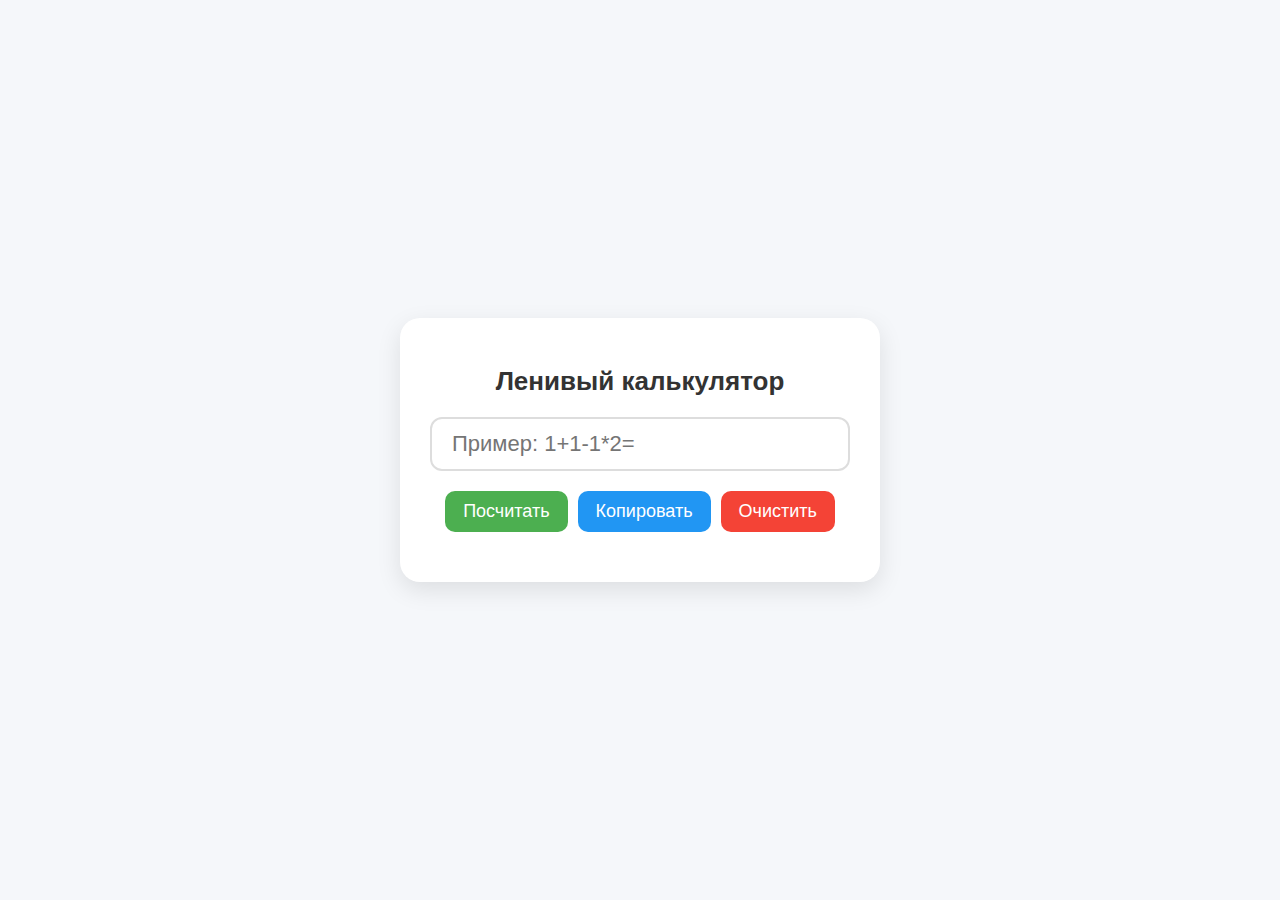
<file: index.html>
<!DOCTYPE html>
<html lang="ru">
<head>
  <meta charset="UTF-8">
  <title>Ленивый калькулятор</title>
   <meta name="viewport" content="width=device-width, initial-scale=1, user-scalable=no"/>
  <style>
    body {
      background: #f5f7fa;
      font-family: 'Segoe UI', sans-serif;
      display: flex;
      justify-content: center;
      align-items: center;
      height: 100vh;
      margin: 0;
    }

    .calculator {
      background: #ffffff;
      padding: 30px;
      border-radius: 20px;
      box-shadow: 0 8px 25px rgba(0, 0, 0, 0.1);
      text-align: center;
      max-width: 420px;
      width: 90%;
    }

    .calculator h1 {
      margin-bottom: 20px;
      font-size: 26px;
      color: #333;
    }

    .calculator input {
      font-size: 22px;
      padding: 12px 20px;
      width: 100%;
      border: 2px solid #ddd;
      border-radius: 12px;
      outline: none;
      box-sizing: border-box;
      transition: border-color 0.3s;
    }

    .calculator input:focus {
      border-color: #4CAF50;
    }

    .buttons {
      margin-top: 20px;
      display: flex;
      gap: 10px;
      flex-wrap: wrap;
      justify-content: center;
    }

    .buttons button {
      font-size: 18px;
      padding: 10px 18px;
      border: none;
      border-radius: 10px;
      cursor: pointer;
      transition: background 0.3s;
      min-width: 100px;
    }

    .calculate-btn {
      background: #4CAF50;
      color: white;
    }

    .calculate-btn:hover {
      background: #45a045;
    }

    .copy-btn {
      background: #2196F3;
      color: white;
    }

    .copy-btn:hover {
      background: #1e87db;
    }

    .clear-btn {
      background: #f44336;
      color: white;
    }

    .clear-btn:hover {
      background: #d7372a;
    }

    .calculator p {
      margin-top: 20px;
      font-size: 20px;
      color: #444;
    }
  </style>
</head>
<body>

  <div class="calculator">
    <h1>Ленивый калькулятор</h1>
    <input id="expression" type="text" placeholder="Пример: 1+1-1*2=" />
    
    <div class="buttons">
      <button class="calculate-btn" onclick="safeCalculate()">Посчитать</button>
      <button class="copy-btn" onclick="copyResult()">Копировать</button>
      <button class="clear-btn" onclick="clearAll()">Очистить</button>
    </div>

    <p id="result"></p>
  </div>

  <script>
    function safeCalculate() {
      const input = document.getElementById('expression').value.trim();
      const expr = input.endsWith('=') ? input.slice(0, -1) : input;
      try {
        const result = evaluateExpression(expr);
        document.getElementById('result').textContent = `Результат: ${result}`;
      } catch (e) {
        document.getElementById('result').textContent = 'Ошибка: ' + e.message;
      }
    }

    function evaluateExpression(expr) {
      expr = expr.replace(/\s+/g, '');
      const tokens = expr.match(/(\d+(\.\d+)?|[+\-*/])/g);
      if (!tokens) throw new Error("Пустое выражение");

      // * и /
      for (let i = 0; i < tokens.length; i++) {
        if (tokens[i] === '*' || tokens[i] === '/') {
          const left = parseFloat(tokens[i - 1]);
          const right = parseFloat(tokens[i + 1]);
          if (isNaN(left) || isNaN(right)) throw new Error("Некорректное выражение");

          const result = tokens[i] === '*' ? left * right : left / right;
          tokens.splice(i - 1, 3, result.toString());
          i--;
        }
      }

      // + и -
      let result = parseFloat(tokens[0]);
      for (let i = 1; i < tokens.length; i += 2) {
        const op = tokens[i];
        const num = parseFloat(tokens[i + 1]);
        if (isNaN(num)) throw new Error("Некорректное выражение");

        if (op === '+') result += num;
        else if (op === '-') result -= num;
        else throw new Error("Неизвестный оператор: " + op);
      }

      return result;
    }

    function copyResult() {
      const resultText = document.getElementById('result').textContent;
      if (resultText.startsWith("Результат: ")) {
        const value = resultText.replace("Результат: ", "").trim();
        navigator.clipboard.writeText(value).then(() => {
          alert("Скопировано: " + value);
        });
      }
    }

    function clearAll() {
      document.getElementById('expression').value = '';
      document.getElementById('result').textContent = '';
    }
  </script>

</body>
</html>
</file>
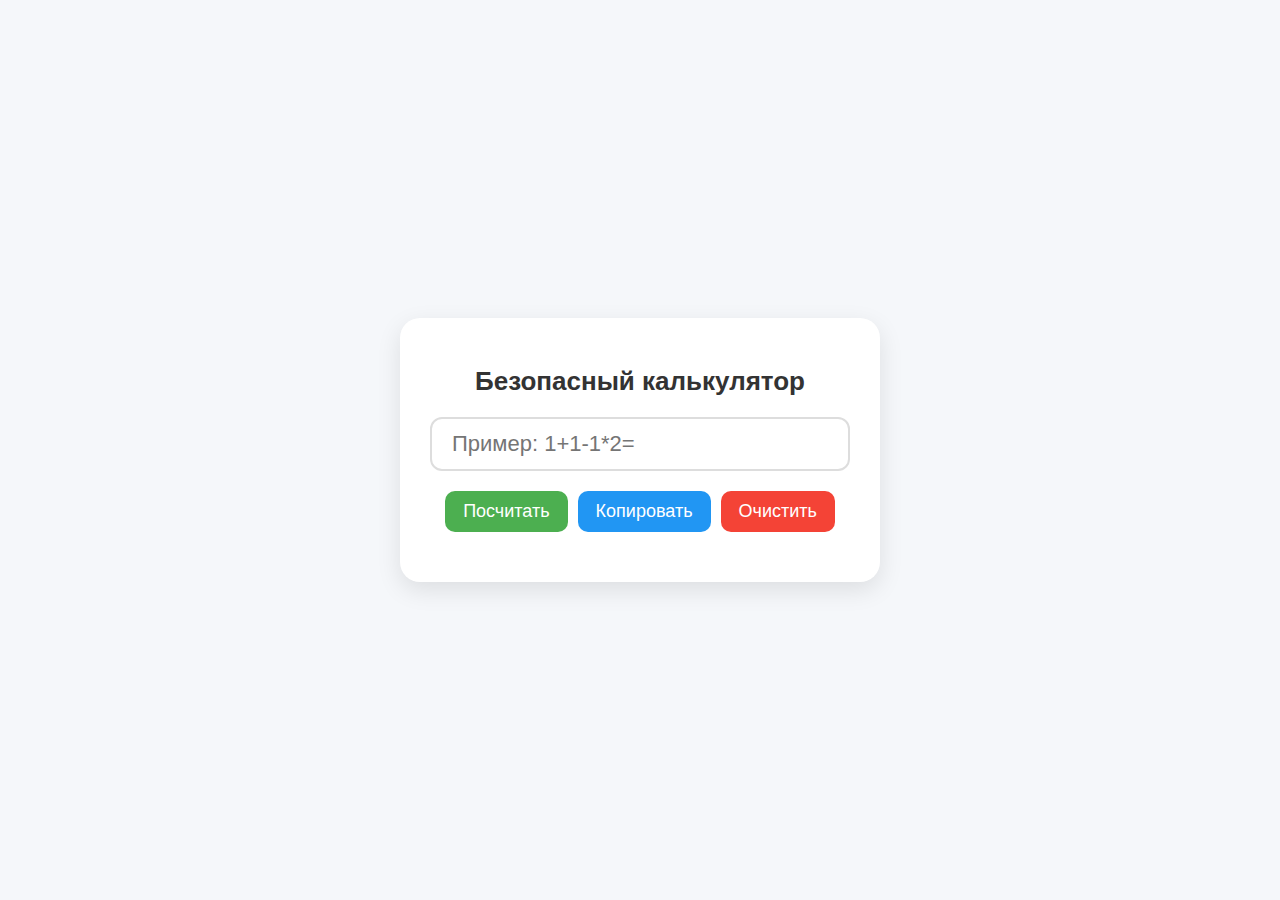
<file: 1.html>
<!DOCTYPE html>
<html lang="ru">
<head>
  <meta charset="UTF-8">
  <title>Безопасный калькулятор</title>
  <style>
    body {
      background: #f5f7fa;
      font-family: 'Segoe UI', sans-serif;
      display: flex;
      justify-content: center;
      align-items: center;
      height: 100vh;
      margin: 0;
    }

    .calculator {
      background: #ffffff;
      padding: 30px;
      border-radius: 20px;
      box-shadow: 0 8px 25px rgba(0, 0, 0, 0.1);
      text-align: center;
      max-width: 420px;
      width: 90%;
    }

    .calculator h1 {
      margin-bottom: 20px;
      font-size: 26px;
      color: #333;
    }

    .calculator input {
      font-size: 22px;
      padding: 12px 20px;
      width: 100%;
      border: 2px solid #ddd;
      border-radius: 12px;
      outline: none;
      box-sizing: border-box;
      transition: border-color 0.3s;
    }

    .calculator input:focus {
      border-color: #4CAF50;
    }

    .buttons {
      margin-top: 20px;
      display: flex;
      gap: 10px;
      flex-wrap: wrap;
      justify-content: center;
    }

    .buttons button {
      font-size: 18px;
      padding: 10px 18px;
      border: none;
      border-radius: 10px;
      cursor: pointer;
      transition: background 0.3s;
      min-width: 100px;
    }

    .calculate-btn {
      background: #4CAF50;
      color: white;
    }

    .calculate-btn:hover {
      background: #45a045;
    }

    .copy-btn {
      background: #2196F3;
      color: white;
    }

    .copy-btn:hover {
      background: #1e87db;
    }

    .clear-btn {
      background: #f44336;
      color: white;
    }

    .clear-btn:hover {
      background: #d7372a;
    }

    .calculator p {
      margin-top: 20px;
      font-size: 20px;
      color: #444;
    }
  </style>
</head>
<body>

  <div class="calculator">
    <h1>Безопасный калькулятор</h1>
    <input id="expression" type="text" placeholder="Пример: 1+1-1*2=" />
    
    <div class="buttons">
      <button class="calculate-btn" onclick="safeCalculate()">Посчитать</button>
      <button class="copy-btn" onclick="copyResult()">Копировать</button>
      <button class="clear-btn" onclick="clearAll()">Очистить</button>
    </div>

    <p id="result"></p>
  </div>

  <script>
    function safeCalculate() {
      const input = document.getElementById('expression').value.trim();
      const expr = input.endsWith('=') ? input.slice(0, -1) : input;
      try {
        const result = evaluateExpression(expr);
        document.getElementById('result').textContent = `Результат: ${result}`;
      } catch (e) {
        document.getElementById('result').textContent = 'Ошибка: ' + e.message;
      }
    }

    function evaluateExpression(expr) {
      expr = expr.replace(/\s+/g, '');
      const tokens = expr.match(/(\d+(\.\d+)?|[+\-*/])/g);
      if (!tokens) throw new Error("Пустое выражение");

      // * и /
      for (let i = 0; i < tokens.length; i++) {
        if (tokens[i] === '*' || tokens[i] === '/') {
          const left = parseFloat(tokens[i - 1]);
          const right = parseFloat(tokens[i + 1]);
          if (isNaN(left) || isNaN(right)) throw new Error("Некорректное выражение");

          const result = tokens[i] === '*' ? left * right : left / right;
          tokens.splice(i - 1, 3, result.toString());
          i--;
        }
      }

      // + и -
      let result = parseFloat(tokens[0]);
      for (let i = 1; i < tokens.length; i += 2) {
        const op = tokens[i];
        const num = parseFloat(tokens[i + 1]);
        if (isNaN(num)) throw new Error("Некорректное выражение");

        if (op === '+') result += num;
        else if (op === '-') result -= num;
        else throw new Error("Неизвестный оператор: " + op);
      }

      return result;
    }

    function copyResult() {
      const resultText = document.getElementById('result').textContent;
      if (resultText.startsWith("Результат: ")) {
        const value = resultText.replace("Результат: ", "").trim();
        navigator.clipboard.writeText(value).then(() => {
          alert("Скопировано: " + value);
        });
      }
    }

    function clearAll() {
      document.getElementById('expression').value = '';
      document.getElementById('result').textContent = '';
    }
  </script>

</body>
</html>
</file>
